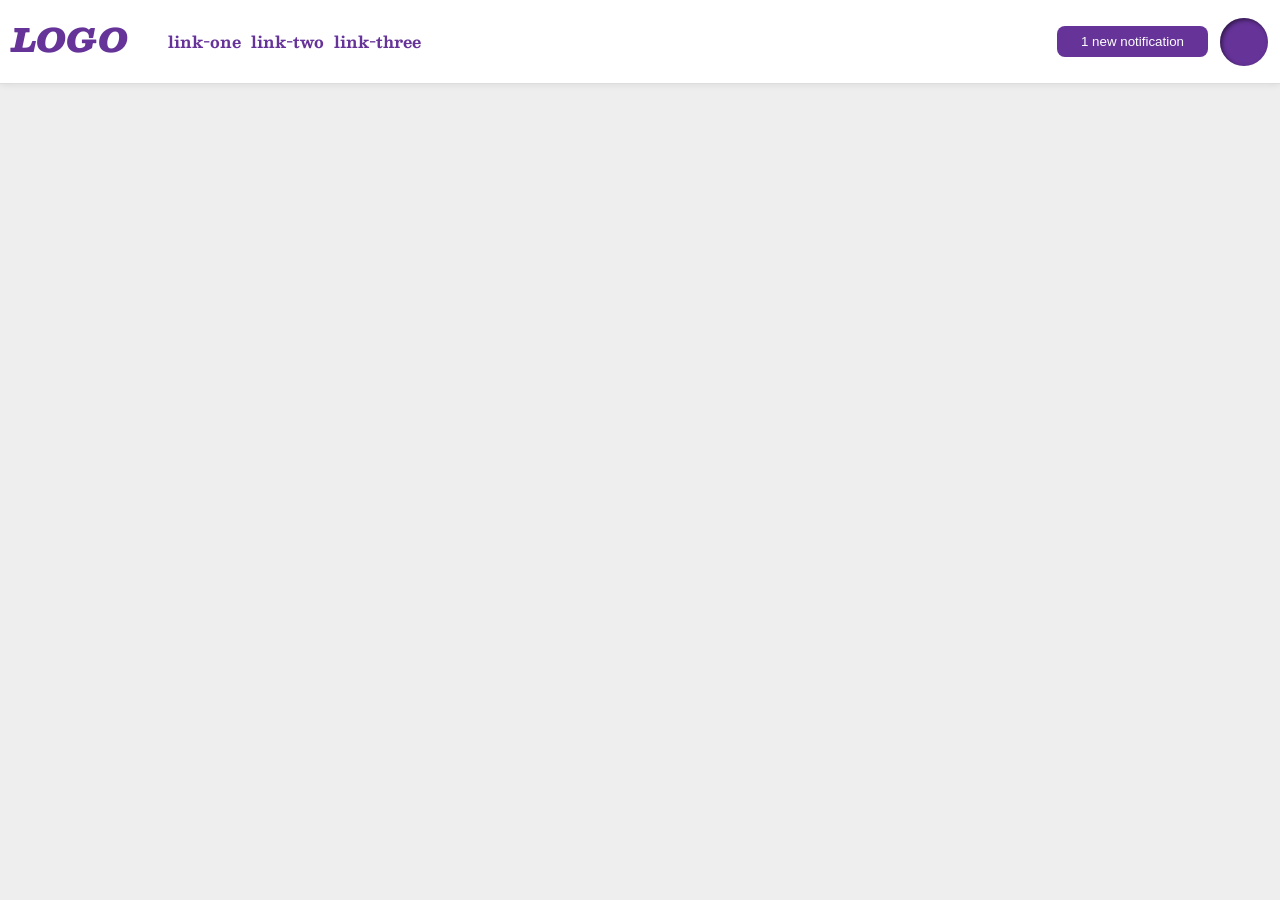
<file: foundations/flex/03-flex-header-2/index.html>
<!DOCTYPE html>
<html lang="en">

<head>
  <meta charset="UTF-8">
  <meta http-equiv="X-UA-Compatible" content="IE=edge">
  <meta name="viewport" content="width=device-width, initial-scale=1.0">
  <title>Flex Header 2</title>
  <link rel="stylesheet" href="style.css">
</head>

<body>
  <div class="header">
    <div class="left">
      <div class="logo">
        LOGO
      </div>
      <ul class="links">
        <li><a href="https://google.com">link-one</a></li>
        <li><a href="https://google.com">link-two</a></li>
        <li><a href="https://google.com">link-three</a></li>
      </ul>
    </div>
    <div class="right">
      <button class="notifications">
        1 new notification
      </button>
      <div class="profile-image"></div>
    </div>
  </div>
</body>

</html>
</file>
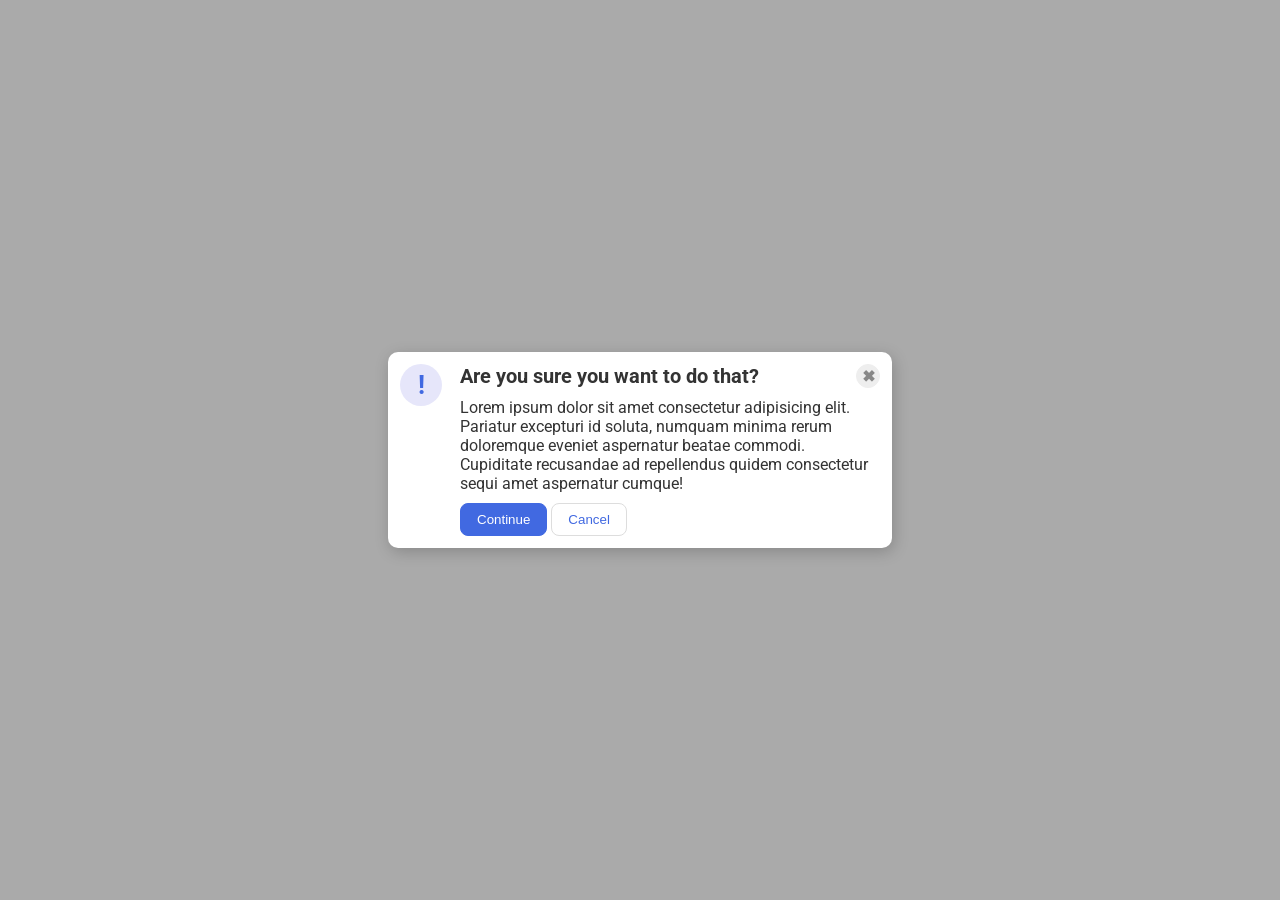
<file: foundations/flex/05-flex-modal/index.html>
<!DOCTYPE html>
<html lang="en">

<head>
  <meta charset="UTF-8">
  <meta http-equiv="X-UA-Compatible" content="IE=edge">
  <meta name="viewport" content="width=device-width, initial-scale=1.0">
  <link rel="stylesheet" href="style.css">
  <title>Modal</title>
</head>

<body>
  <div class="modal">
    <div class="icon-container">
      <div class="icon">!</div>
    </div>
    <div class="everything-else">
      <div class="modal-top">
        <div class="header">Are you sure you want to do that?</div>
        <button class="close-button">✖</button>
      </div>
      <div class="text">Lorem ipsum dolor sit amet consectetur adipisicing elit. Pariatur excepturi id soluta, numquam
        minima rerum doloremque eveniet aspernatur beatae commodi. Cupiditate recusandae ad repellendus quidem
        consectetur
        sequi amet aspernatur cumque!</div>
      <button class="continue">Continue</button>
      <button class="cancel">Cancel</button>
    </div>
  </div>
</body>

</html>
</file>
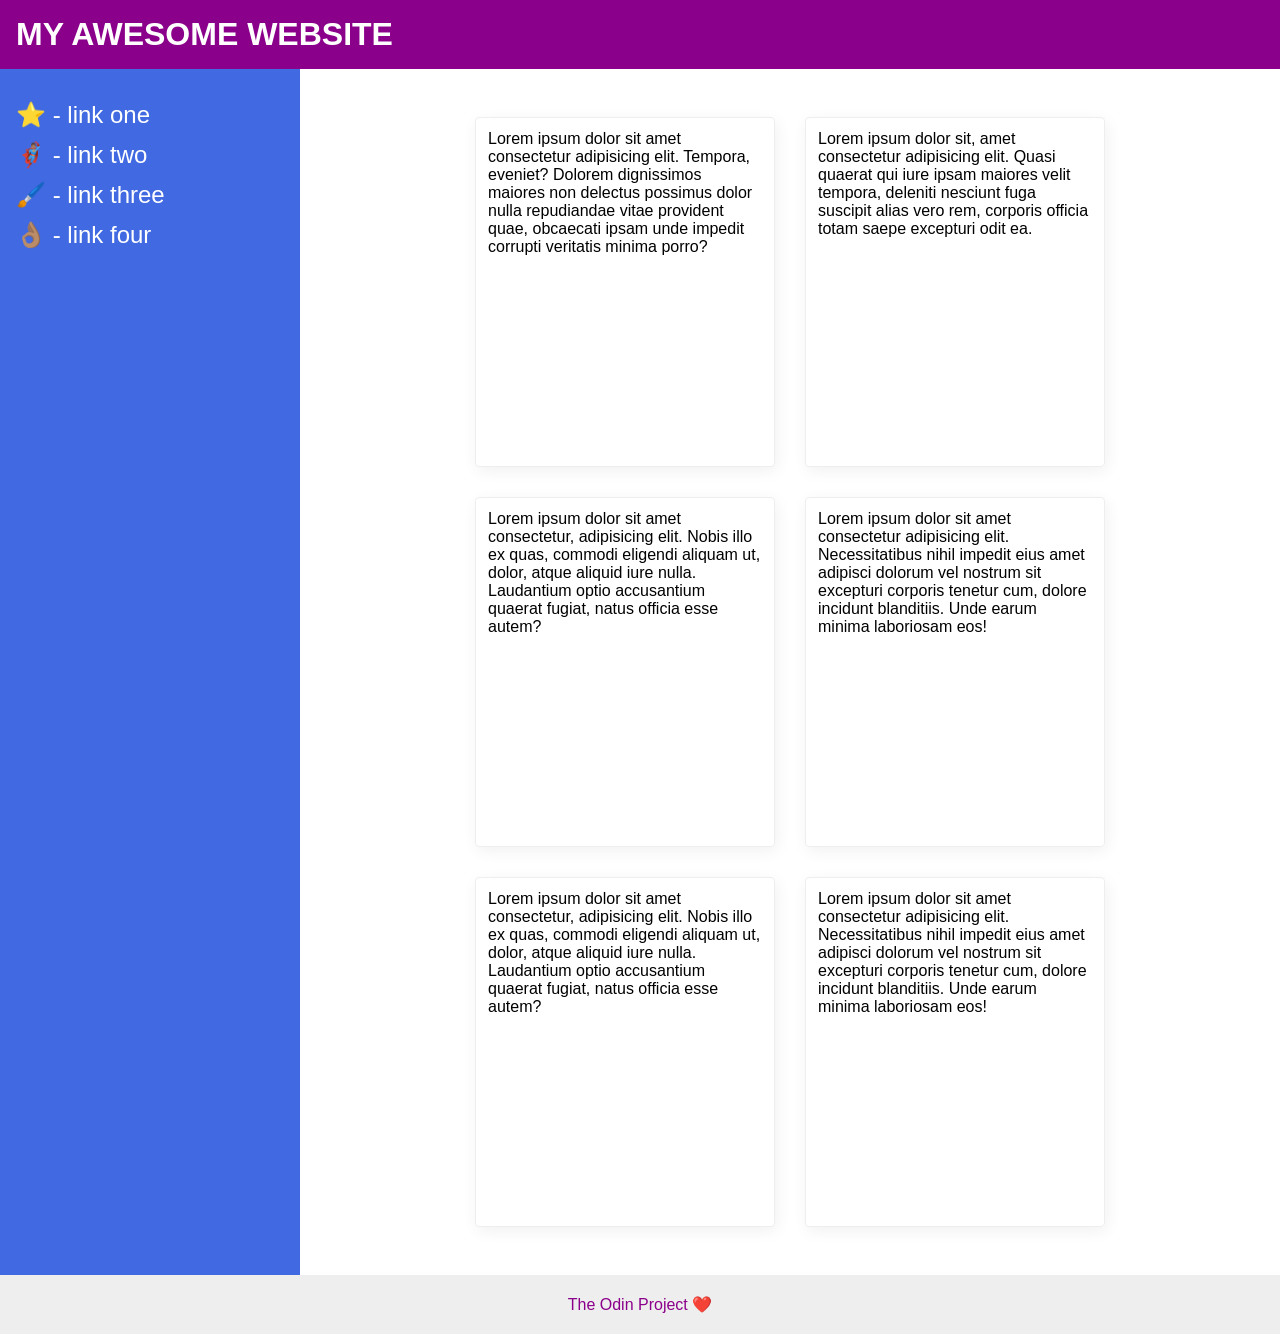
<file: foundations/flex/07-flex-layout-2/index.html>
<!DOCTYPE html>
<html lang="en">

<head>
  <meta charset="UTF-8">
  <meta http-equiv="X-UA-Compatible" content="IE=edge">
  <meta name="viewport" content="width=device-width, initial-scale=1.0">
  <title>The Holy Grail</title>
  <link rel="stylesheet" href="style.css">
</head>

<body>
  <div class="header">
    MY AWESOME WEBSITE
  </div>
  <div class="center-content">
    <div class="sidebar">
      <ul>
        <li><a href="#">⭐ - link one</a></li>
        <li><a href="#">🦸🏽‍♂️ - link two</a></li>
        <li><a href="#">🖌️ - link three</a></li>
        <li><a href="#">👌🏽 - link four</a></li>
      </ul>
    </div>
    <div class="card-container">
        <div class="card">Lorem ipsum dolor sit amet consectetur adipisicing elit. Tempora, eveniet? Dolorem dignissimos
          maiores non delectus possimus dolor nulla repudiandae vitae provident quae, obcaecati ipsam unde impedit
          corrupti
          veritatis minima porro?</div>
        <div class="card">Lorem ipsum dolor sit, amet consectetur adipisicing elit. Quasi quaerat qui iure ipsam maiores
          velit tempora, deleniti nesciunt fuga suscipit alias vero rem, corporis officia totam saepe excepturi odit ea.
        </div>
        <div class="card">Lorem ipsum dolor sit amet consectetur, adipisicing elit. Nobis illo ex quas, commodi eligendi
          aliquam ut, dolor, atque aliquid iure nulla. Laudantium optio accusantium quaerat fugiat, natus officia esse
          autem?</div>
        <div class="card">Lorem ipsum dolor sit amet consectetur adipisicing elit. Necessitatibus nihil impedit eius
          amet
          adipisci dolorum vel nostrum sit excepturi corporis tenetur cum, dolore incidunt blanditiis. Unde earum minima
          laboriosam eos!</div>
        <div class="card">Lorem ipsum dolor sit amet consectetur, adipisicing elit. Nobis illo ex quas, commodi eligendi
          aliquam ut, dolor, atque aliquid iure nulla. Laudantium optio accusantium quaerat fugiat, natus officia esse
          autem?</div>
        <div class="card">Lorem ipsum dolor sit amet consectetur adipisicing elit. Necessitatibus nihil impedit eius
          amet
          adipisci dolorum vel nostrum sit excepturi corporis tenetur cum, dolore incidunt blanditiis. Unde earum minima
          laboriosam eos!</div>
    </div>

  </div>
  <div class="footer">
    <div>The Odin Project ❤️</div>
  </div>
</body>

</html>
</file>
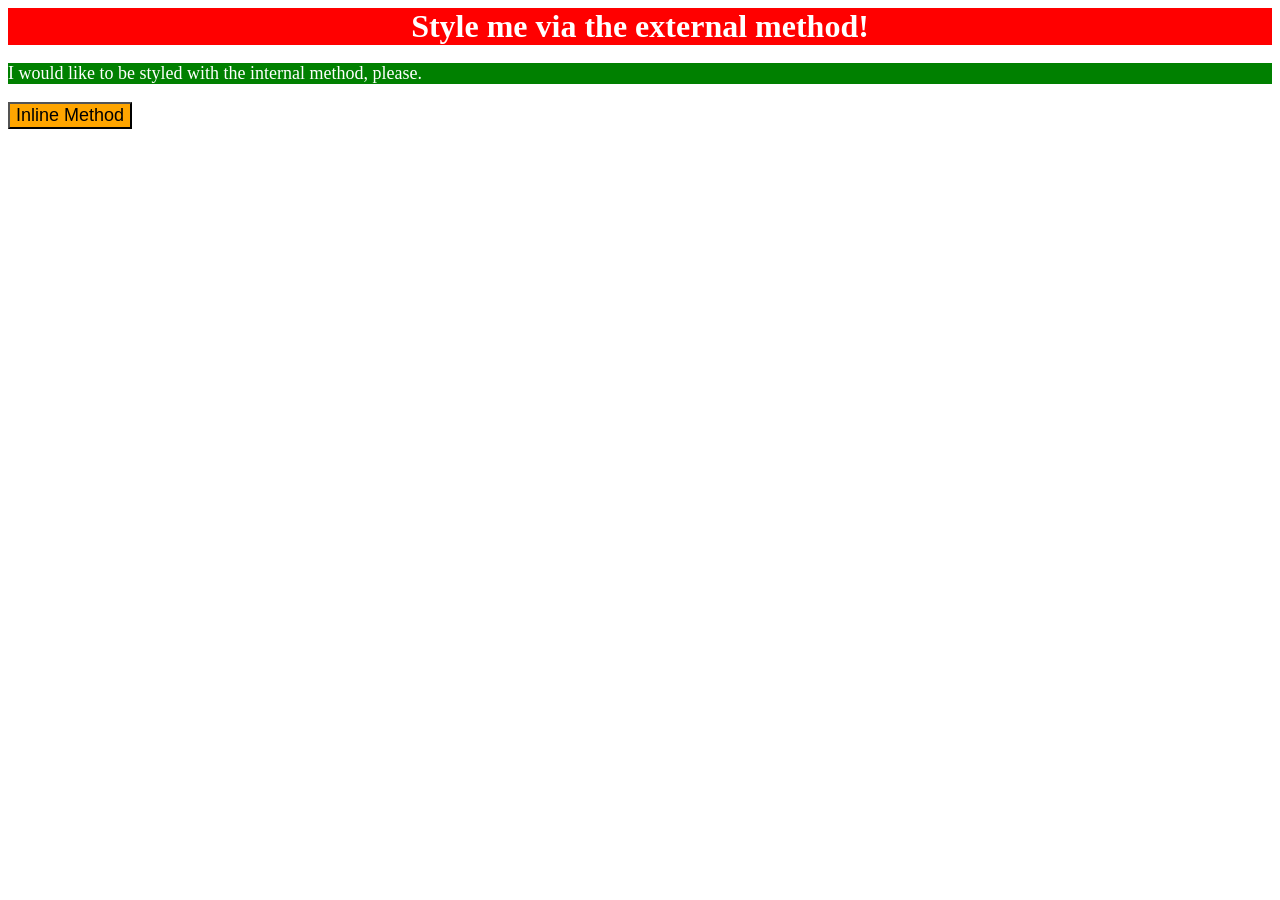
<file: foundations/intro-to-css/01-css-methods/index.html>
<!DOCTYPE html>
<html lang="en">
  <head>
    <meta charset="UTF-8">
    <meta http-equiv="X-UA-Compatible" content="IE=edge">
    <meta name="viewport" content="width=device-width, initial-scale=1.0">
    <link rel="stylesheet" href="styles.css">
    <style>
      p {
        background-color: green;
        color: white;
        font-size: 18px;
      }
    </style>
    <title>Methods for Adding CSS</title>
  </head>
  <body>
    <div>Style me via the external method!</div>
    <p>I would like to be styled with the internal method, please.</p>
    <button style="background-color: orange; font-size: 18px;">Inline Method</button>
  </body>
</html>
</file>
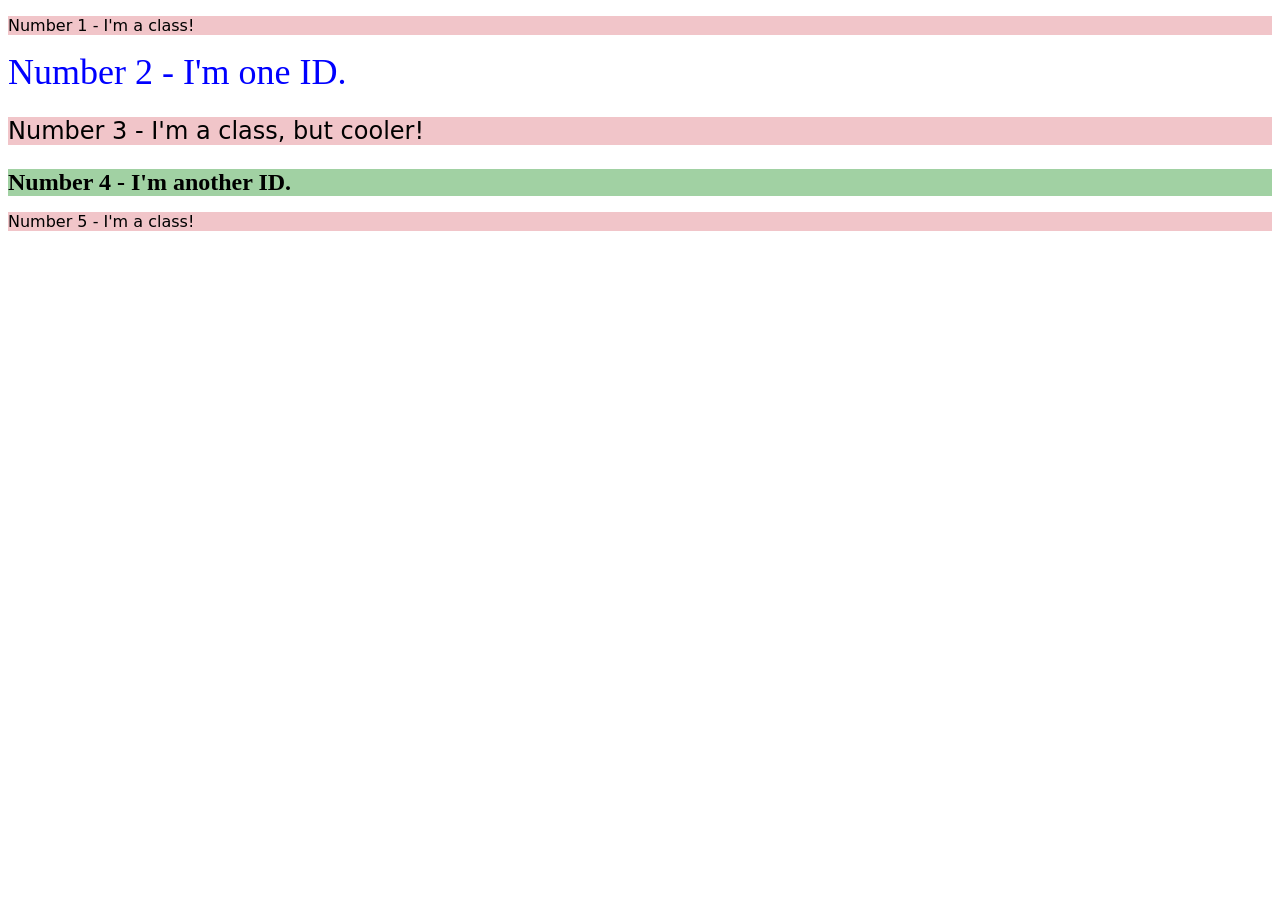
<file: foundations/intro-to-css/02-class-id-selectors/index.html>
<!DOCTYPE html>
<html lang="en">
  <head>
    <meta charset="UTF-8">
    <meta http-equiv="X-UA-Compatible" content="IE=edge">
    <meta name="viewport" content="width=device-width, initial-scale=1.0">
    <title>Class and ID Selectors</title>
    <link rel="stylesheet" href="style.css">
  </head>
  <body>
    <p class="odd">Number 1 - I'm a class!</p>
    <div id="the-one">Number 2 - I'm one ID.</div>
    <p class="odd font">Number 3 - I'm a class, but cooler!</p>
    <div class="font" id="the-two">Number 4 - I'm another ID.</div>
    <p class="odd">Number 5 - I'm a class!</p>
  </body>
</html>
</file>
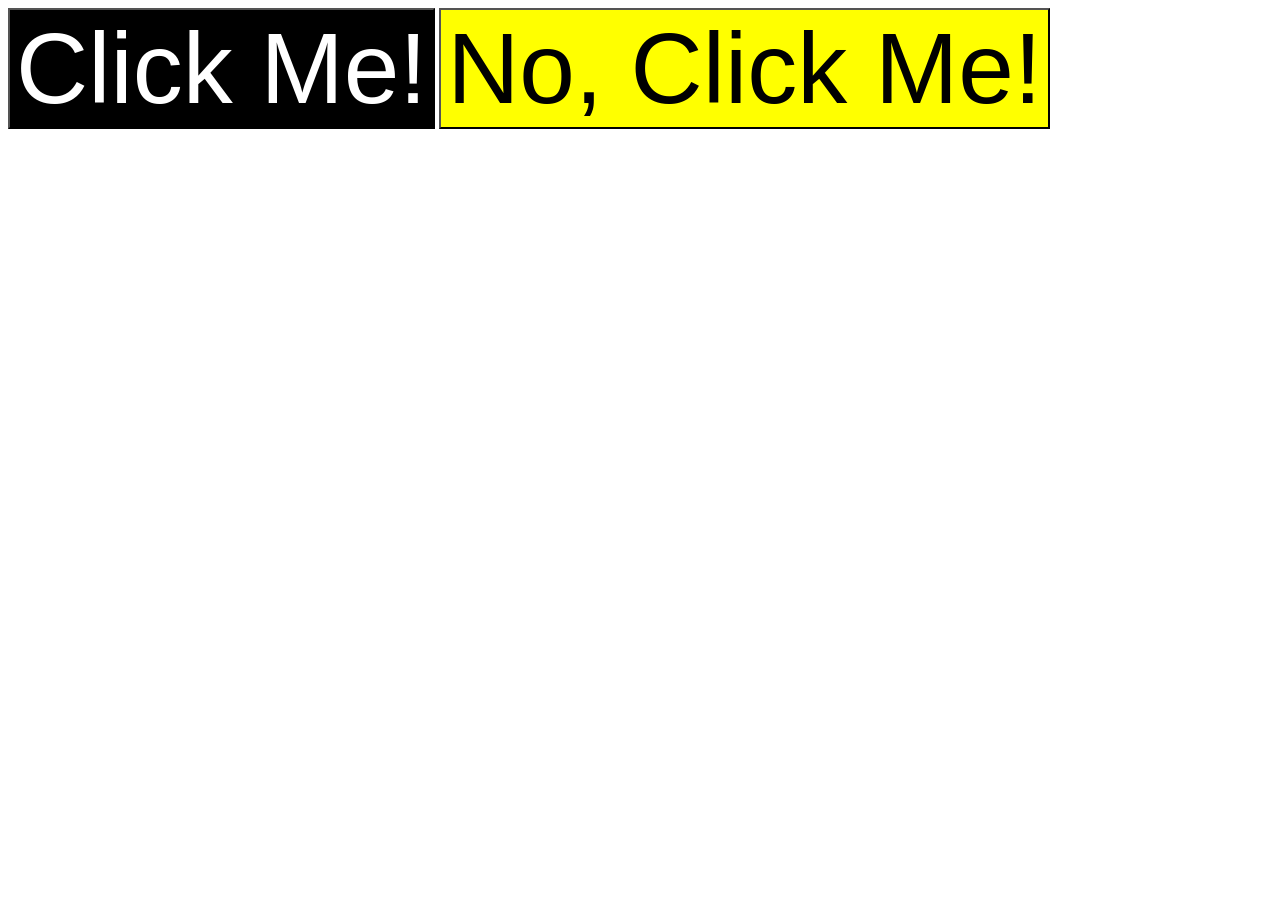
<file: foundations/intro-to-css/03-grouping-selectors/index.html>
<!DOCTYPE html>
<html lang="en">
  <head>
    <meta charset="UTF-8">
    <meta http-equiv="X-UA-Compatible" content="IE=edge">
    <meta name="viewport" content="width=device-width, initial-scale=1.0">
    <title>Grouping Selectors</title>
    <link rel="stylesheet" href="style.css">
  </head>
  <body>
    <button class="button-one">Click Me!</button>
    <button class="button-two">No, Click Me!</button>
  </body>
</html>
</file>
<file: foundations/flex/03-flex-header-2/style.css>
/* this is some magical font-importing.  
you'll learn about it later. */
@import url('https://fonts.googleapis.com/css2?family=Besley:ital,wght@0,400;1,900&display=swap');

body {
  margin: 0;
  background: #eee;
  font-family: Besley, serif;
}

.left {
  display: flex;
  flex-grow: 3;
}

.right {
  display: flex;
  flex-grow: 1;
  flex-shrink: 0;
  align-items: center;
  justify-content: flex-end;
}

.header {
  background: white;
  border-bottom: 1px solid #ddd;
  box-shadow: 0 0 8px rgba(0,0,0,.1);
  display: flex;
  padding: 12px;
  justify-content: space-between;
}

.profile-image {
  background: rebeccapurple;
  box-shadow: inset 2px 2px 4px rgba(0,0,0,.5);
  border-radius: 50%;
  width: 48px;
  height: 48px;
  flex-shrink: 0;
  margin-left: 12px;
}

.logo {
  color: rebeccapurple;
  font-size: 32px;
  font-weight: 900;
  font-style: italic;
}

button {
  border: none;
  border-radius: 8px;
  background: rebeccapurple;
  color: white;
  padding: 8px 24px;
  flex-shrink: 0;
}

a {
  /* this removes the line under our links */
  text-decoration: none;
  color: rebeccapurple;
}

ul {
  list-style-type: none;
  display: flex;
  justify-content: space-between;
  gap: 10px;
  font-weight: bold;
}
</file>
<file: foundations/flex/05-flex-modal/style.css>
@import url('https://fonts.googleapis.com/css2?family=Roboto:wght@400;700&display=swap');

html, body {
  height: 100%;
}

body {
  font-family: Roboto, sans-serif;
  margin: 0;
  background: #aaa;
  color: #333;
  /* I'll give you this one for free lol */
  display: flex;
  align-items: center;
  justify-content: center;
}

.icon-container {
  flex: 1;
  flex-shrink: 0;
}

.everything-else {
  flex:7;

}

.text {
  margin:10px 0 10px 0;
}

.header {
  font-size: 20px;
  font-weight: bold;
}

.modal-top {
  display: flex;
  justify-content: space-between;
}

.modal {
  background: white;
  width: 480px;
  border-radius: 10px;
  box-shadow: 2px 4px 16px rgba(0,0,0,.2);
  padding: 12px;
  display: flex;
}

.icon {
  color: royalblue;
  font-size: 26px;
  font-weight: 700;
  background: lavender;
  width: 42px;
  height: 42px;
  border-radius: 50%;
  display: flex;
  align-items: center;
  justify-content: center;
}

.close-button {
  background: #eee;
  border-radius: 50%;
  color: #888;
  font-weight: 800;
  font-size: 16px;
  height: 24px;
  width: 24px;
  display: flex;
  align-items: center;
  justify-content: center;
  border: 1px solid #eee;
  padding: 0;
}

button {
  cursor: pointer;
  padding: 8px 16px;
  border-radius: 8px;
}

button.continue {
  background: royalblue;
  border: 1px solid royalblue;
  color: white;
}

button.cancel {
  background: white;
  border: 1px solid #ddd;
  color: royalblue;
}
</file>
<file: foundations/flex/07-flex-layout-2/style.css>
body {
  font-family: -apple-system, BlinkMacSystemFont, 'Segoe UI', Roboto, Oxygen, Ubuntu, Cantarell, 'Open Sans', 'Helvetica Neue', sans-serif;
  margin: 0;
  min-height: 100vh;
  display: flex;
  flex-direction: column;
}

.header {
  height: 72px;
  background: darkmagenta;
  color: white;
  box-sizing: border-box;
  padding: 16px;
  font-size: 32px;
  font-weight: 900;
  flex: 1;
  flex-grow: 0;
}

.footer {
  height: 72px;
  background: #eee;
  color: darkmagenta;
  display: flex;
  flex-direction: column;
  align-items: center;
  justify-content: center;
  box-sizing: border-box;
  padding: 20px;
  flex: 1;
  flex-grow: 0;
}

.sidebar {
  width: 300px;
  background: royalblue;
  box-sizing: border-box;
  display: flex;
  flex-direction: column;
  justify-content: flex-start;
  align-items: flex-start;
  padding: 16px;
  flex-shrink: 0;
}

.card {
  border: 1px solid #eee;
  box-shadow: 2px 4px 16px rgba(0,0,0,.06);
  box-sizing: border-box;
  padding: 12px;
  border-radius: 4px;
  height: 350px;
  width: 300px;
}

.card-container {
  display: flex;
  flex-flow: row wrap;
  justify-content: center;
  align-items: flex-start;
  box-sizing: border-box;
  padding: 48px;
  flex: 7;
  gap: 30px;
}

.center-content {
  display: flex;
  flex: 8;
}

ul {
  list-style-type: none;
  display: flex;
  flex-direction: column;
  justify-content: flex-start;
  align-items: flex-start;
  padding: 0;
  gap: 12px;
}

a {
  color: white;
  text-decoration: none;
}

li {
  font-size: 24px;
}
</file>
<file: foundations/intro-to-css/01-css-methods/styles.css>
div {
    background-color: red;
    color: white;
    font-size: 32px;
    text-align: center;
    font-weight: bold;
}
</file>
<file: foundations/intro-to-css/02-class-id-selectors/style.css>
.odd {
    background-color: #F1C5C9;
    font-family: Verdana, DejaVu Sans, sans-serif;
}
#the-one {
    color: blue;
    font-size: 36px;
}
.font {
    font-size: 24px;
}
#the-two {
    background-color: #A1D1A3;
    font-weight: bold;
}
</file>
<file: foundations/intro-to-css/03-grouping-selectors/style.css>
.button-one {
    background-color: black;
    color: white;
}
.button-two {
    background-color: yellow;
}
.button-one,
.button-two {
    font-size: 100px;
    font-family: Helvetica, 'Times New Roman', sans-serif;
}
</file>
